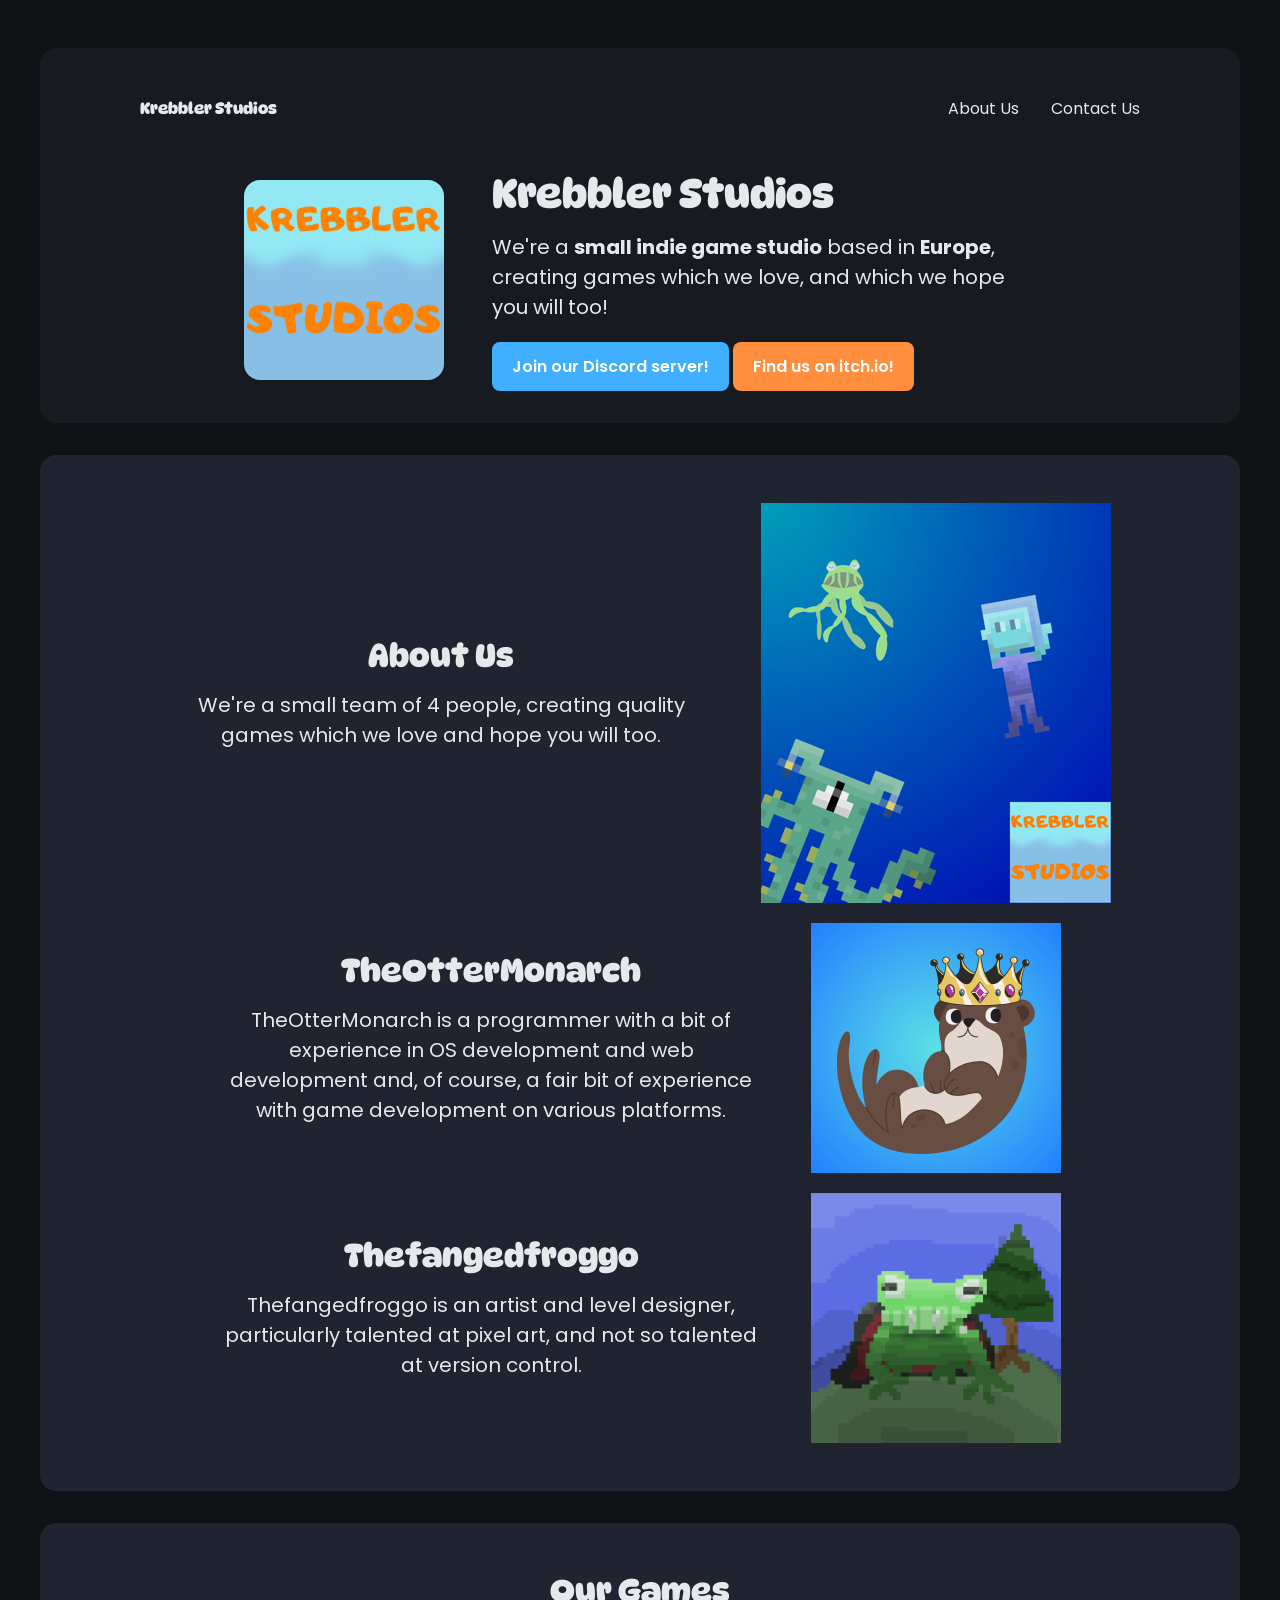
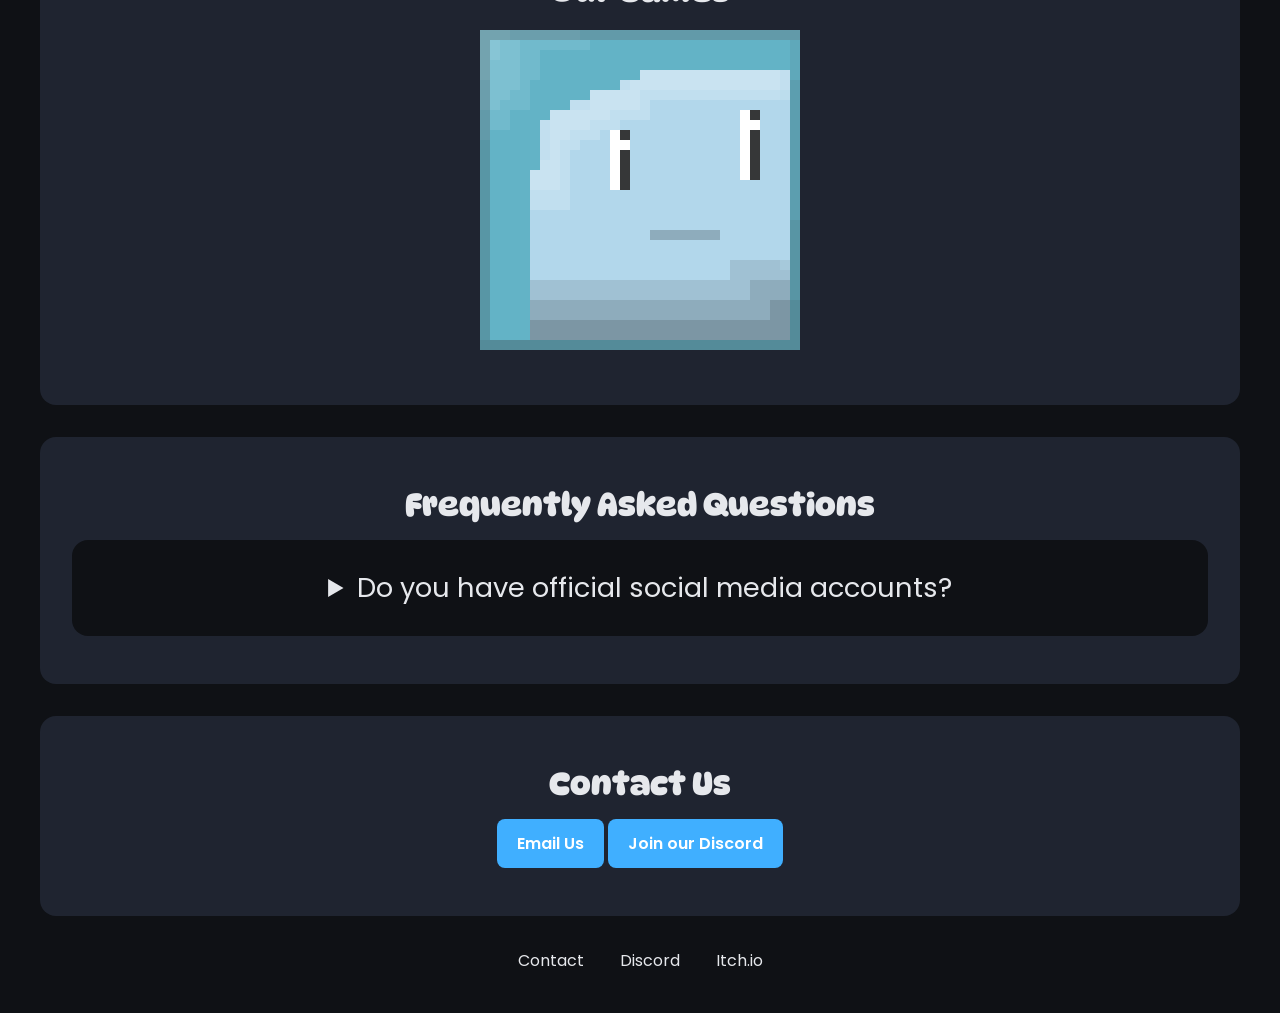
<file: index.html>
<!-- ©Krebbler Studios 2026 - All rights reserved -->
<!DOCTYPE html>
<html lang="en">
<head>
    <meta charset="UTF-8">
    <meta name="viewport" content="width=device-width, initial-scale=1.0">
    <title>Krebbler Studios</title>
    <link rel="icon" type="image/x-icon" href="/images/STUDIOS.png">
    <link rel="stylesheet" href="style.css">
</head>
<body>
    <header>
        <nav>
            <ul>
                <li><a href="https://krebblerstudios.github.io">Krebbler Studios</a></li>
                <li><a href="#about-us">About Us</a></li>
                <li><a href="#contact-us">Contact Us</a></li>
            </ul>
        </nav>
        <div class="flex-container">
            <img height="200px" width="200px" src="images/STUDIOS.png">
            <div class="text-container">
                <h1>Krebbler Studios</h1>
                <p>We're a <strong>small indie game studio</strong> based in <strong>Europe</strong>, creating games which we love, and which we hope you will too!</p>
                <a href="https://discord.gg/KRM7cug9KA" class="cta-button">Join our Discord server!</a>
                <a href="https://krebbler-studios.itch.io/" class="cta-button secondary">Find us on itch.io!</a>
            </div>
        </div>
    </header>

    <section id="about-us">
        <div class="flex-container">
            <div class="text-container">
                <h2>About Us</h2>
                <p>We're a small team of 4 people, creating quality games which we love and hope you will too.</p>
            </div>
            <img width="350px" src="images/pic1.png">
        </div>
        <p></p>
        <p></p>
        <p></p>
        <p></p>
        <div class="flex-container">
            <div class="text-container">
                <h2>TheOtterMonarch</h2>
                <p>TheOtterMonarch is a programmer with a bit of experience in OS development and web development and, of course, a fair bit of experience with game development on various platforms.</p>
            </div>
            <img width="250px" src="images/TheOtterMonarch.png">
        </div>
        <p></p>
        <p></p>
        <p></p>
        <p></p>
        <div class="flex-container">
            <div class="text-container">
                <h2>Thefangedfroggo</h2>
                <p>Thefangedfroggo is an artist and level designer, particularly talented at pixel art, and not so talented at version control.</p>
            </div>
            <img width="250px" src="images/TheFangedFroggo.png">
        </div>
    </section>

    <section id="our-games">
        <div class="flex-container">
            <div class="text-container">
                <h2>Our Games</h2>
                <p></p>
                <a href="/cryogenic/"><img width="320px" src="images/cryogenic.png"></a>
            </div>
        </div>
    </section>

    <section>
        <h2>Frequently Asked Questions</h2>
        <details>
            <summary>Do you have official social media accounts?</summary>
            <p>We have accounts on YouTube, itch.io and Mastodon.</p>
        </details>
    </section>

    <section id="contact-us">
        <div class="flex-container">
            <div class="text-container">
                <h3>Contact Us</h3>
                <a href="mailto:krebblerstudios@gmail.com" class="cta-button">Email Us</a>
                <a href="https://discord.gg/KRM7cug9KA" class="cta-button">Join our Discord</a>
            </div>
        </div>
    </section>

    <footer>
        <a href="mailto:krebblerstudios@gmail.com">Contact</a>
        <a href="https://discord.gg/KRM7cug9KA">Discord</a>
        <a href="https://krebbler-studios.itch.io/">Itch.io</a>
    </footer>
</body>

</html>
</file>
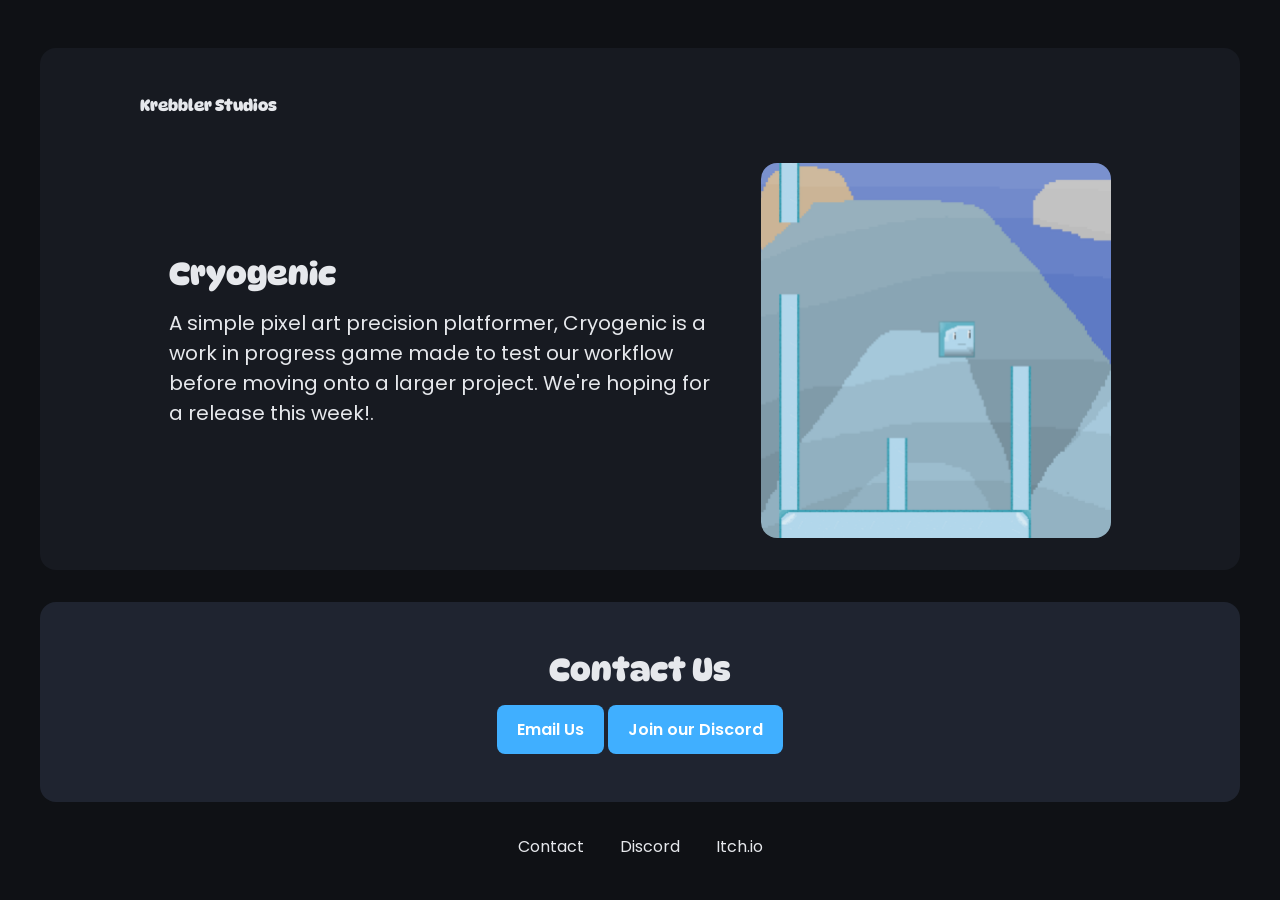
<file: cryo/index.html>
<!-- ©Krebbler Studios 2026 - All rights reserved -->
<!DOCTYPE html>
<html lang="en">
<head>
    <meta charset="UTF-8">
    <meta name="viewport" content="width=device-width, initial-scale=1.0">
    <title>Krebbler Studios</title>
    <link rel="icon" type="image/x-icon" href="../images/STUDIOS.png">
    <link rel="stylesheet" href="../style.css">
</head>
<body>
    <header>
        <nav>
            <ul>
                <li><a href="https://krebblerstudios.github.io">Krebbler Studios</a></li>
            </ul>
        </nav>
        <div class="flex-container">
            <div class="flex-container">
            <div class="text-container">
                <h2>Cryogenic</h2>
                <p>A simple pixel art precision platformer, Cryogenic is a work in progress game made to test our workflow before moving onto a larger project. We're hoping for a release this week!.</p>
            </div>
            <img width="350px" src="../images/pic2.png">
        </div>
        </div>
    </header>
    <section id="contact-us">
        <div class="flex-container">
            <div class="text-container">
                <h3>Contact Us</h3>
                <a href="mailto:krebblerstudios@gmail.com" class="cta-button">Email Us</a>
                <a href="https://discord.gg/KRM7cug9KA" class="cta-button">Join our Discord</a>
            </div>
        </div>
    </section>

    <footer>
        <a href="mailto:krebblerstudios@gmail.com">Contact</a>
        <a href="https://discord.gg/KRM7cug9KA">Discord</a>
        <a href="https://krebbler-studios.itch.io/">Itch.io</a>
    </footer>
</body>

</html>
</file>
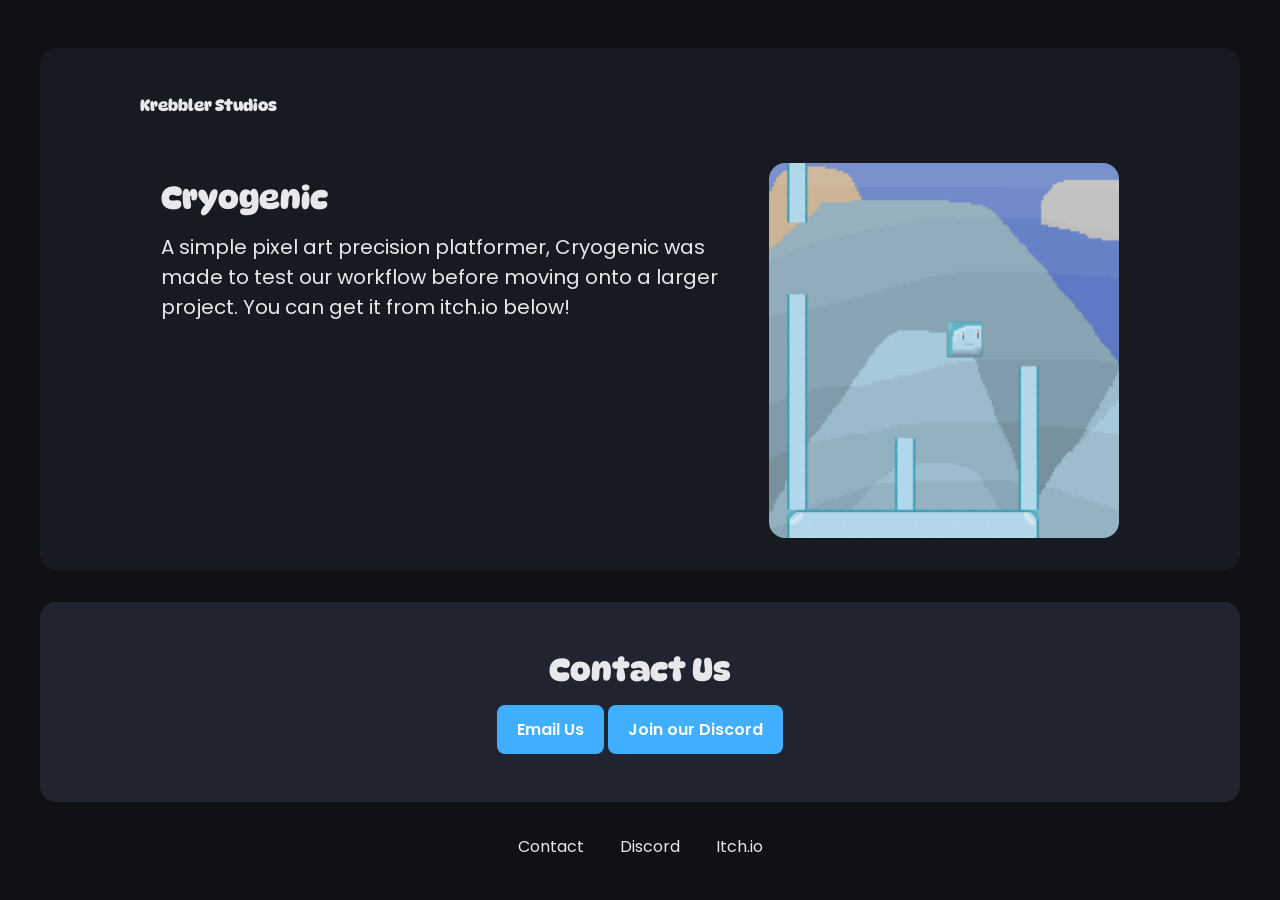
<file: cryogenic/index.html>
<!-- ©Krebbler Studios 2026 - All rights reserved -->
<!DOCTYPE html>
<html lang="en">
<head>
    <meta charset="UTF-8">
    <meta name="viewport" content="width=device-width, initial-scale=1.0">
    <title>Krebbler Studios</title>
    <link rel="icon" type="image/x-icon" href="../images/STUDIOS.png">
    <link rel="stylesheet" href="../style.css">
</head>
<body>
    <header>
        <nav>
            <ul>
                <li><a href="https://krebblerstudios.github.io">Krebbler Studios</a></li>
            </ul>
        </nav>
        <div class="flex-container">
            <div class="flex-container">
            <div class="text-container">
                <h2>Cryogenic</h2>
                <p>A simple pixel art precision platformer, Cryogenic was made to test our workflow before moving onto a larger project. You can get it from itch.io below!</p>
                <iframe frameborder="0" src="https://itch.io/embed/4035046?border_width=5&amp;bg_color=afcfd0&amp;fg_color=222222&amp;link_color=0484d1&amp;border_color=8cb1b3" width="560" height="175"><a href="https://krebbler-studios.itch.io/cryogenic">Cryogenic by Krebbler Studios</a></iframe>
            </div>
            <img width="350px" src="../images/pic2.png">
        </div>
        </div>
    </header>
    <section id="contact-us">
        <div class="flex-container">
            <div class="text-container">
                <h3>Contact Us</h3>
                <a href="mailto:krebblerstudios@gmail.com" class="cta-button">Email Us</a>
                <a href="https://discord.gg/KRM7cug9KA" class="cta-button">Join our Discord</a>
            </div>
        </div>
    </section>

    <footer>
        <a href="mailto:krebblerstudios@gmail.com">Contact</a>
        <a href="https://discord.gg/KRM7cug9KA">Discord</a>
        <a href="https://krebbler-studios.itch.io/">Itch.io</a>
    </footer>
</body>

</html>
</file>
<file: style.css>
@import url('https://fonts.googleapis.com/css2?family=Poppins:ital,wght@0,100;0,200;0,300;0,400;0,500;0,600;0,700;0,800;0,900;1,100;1,200;1,300;1,400;1,500;1,600;1,700;1,800;1,900&display=swap');
@import url('https://fonts.googleapis.com/css2?family=DynaPuff:wght@400..700&family=Merriweather:ital,opsz,wght@0,18..144,300..900;1,18..144,300..900&family=Roboto:ital,wght@0,100..900;1,100..900&display=swap');

:root {
    --base-color: #0f1115;
    --text-color: #e6e8ec;
    --primary-color: #40AFFF;
    --secondary-color: #FF8F3F;
    --color-1: #171a21;
    --color-2: #1f2430;
    --color-3: #151821;

}

* {
    margin: 0;
    padding: 0;
    box-sizing: border-box;
}

html {
    font-family: Poppins, 'Trebuchet MS', 'Lucida Sans Unicode', 'Lucida Grande', 'Lucida Sans', Arial, sans-serif;
    color: var(--text-color);
}

body {
    padding: 1em;
    background-color: var(--base-color);
}

h1, h2, h3 {
    font-family: DynaPuff, 'Franklin Gothic Medium', 'Arial Narrow', Arial, sans-serif;
}

nav {
    margin: 1em auto 3em auto;
    width: min(1000px, 100%);
}

nav ul {
    display: flex;
    align-items: center;
    list-style-type: none;
    gap: 2em;
}

nav li:first-child {
    margin-right: auto;
    font-family: Dynapuff, Poppins;
    font-weight: bold;
}

nav a {
    text-decoration: none;
    color: var(--text-color)

}

nav a:hover {
    text-decoration: underline;
}

header, section {
    margin: 2em auto;
    width: min(75em, 100%);
    background-color: var(--color-1);
    padding: min(2em, 15%);
    border-radius: 1em;
}

.flex-container {
    display: flex;
    justify-content: center;
    align-items: center;
    flex-wrap: wrap;
    gap: 3em;
}

header img {
    max-width: 100%;
    border-radius: 1em;
    object-fit: cover;
    object-position: top;
}

.text-container {
    flex: 0 1 34em;
}

h1 {
    font-size: 2.5rem
}

.text-container p {
    margin: .75em 0 1em 0;
    font-size: 1.25rem;
}

.cta-button {
    transition: transform 0.3s ease-in-out;
    display: inline-block;
    text-decoration: none;
    color: white;
    background-color: var(--primary-color);
    padding: .75em 1.25em;
    border-radius: .5em;
    font-weight: 600;
}

.cta-button:hover {
    transform: scale(1.04)
}

.secondary {
    background-color: var(--secondary-color);
}

section {
    padding: 3em min(2em, 15%);
    background-color: var(--color-2);
    text-align: center;
}

h2 {
    font-size: 2rem;
}

section p {
    margin-top: 1em;
    font-size: 1.25rem;
}

h3 {
    font-size: 2rem;
    margin-bottom: .5em
}

details {
    margin-top: 1em;
    background-color: var(--base-color);
    border-radius: 1em;
}

details summary {
    padding: 1em;
    font-size: 1.7rem;
    font-family: Poppins;
}

details p {
    padding: 0 2em 2em 2em;
}

footer {
    padding-bottom: 1.5em;
    text-align: center;
}

footer a {
    margin: 0 1em;
    text-decoration: none;
    color: var(--text-color);
}

footer a:hover {
    text-decoration: underline;
}

@media(max-width: 988px){
    header {
        text-align: center;
    }

    header .text-container {
        padding-top: 0;
    }
}

@media(max-width: 640px) {
    nav li {
        display: none;
    }
    
    nav li:first-child,
    nav li:last-child {
        display: block;
    }

    header {
        margin-top: 0;
    }

    .cta-button {
        margin-top: .5em;
        width: 100%
    }

    .text-container p {
        font-size: 1rem;
    }

    h2 {
        font-size: 1.5rem;
    }
}
</file>
